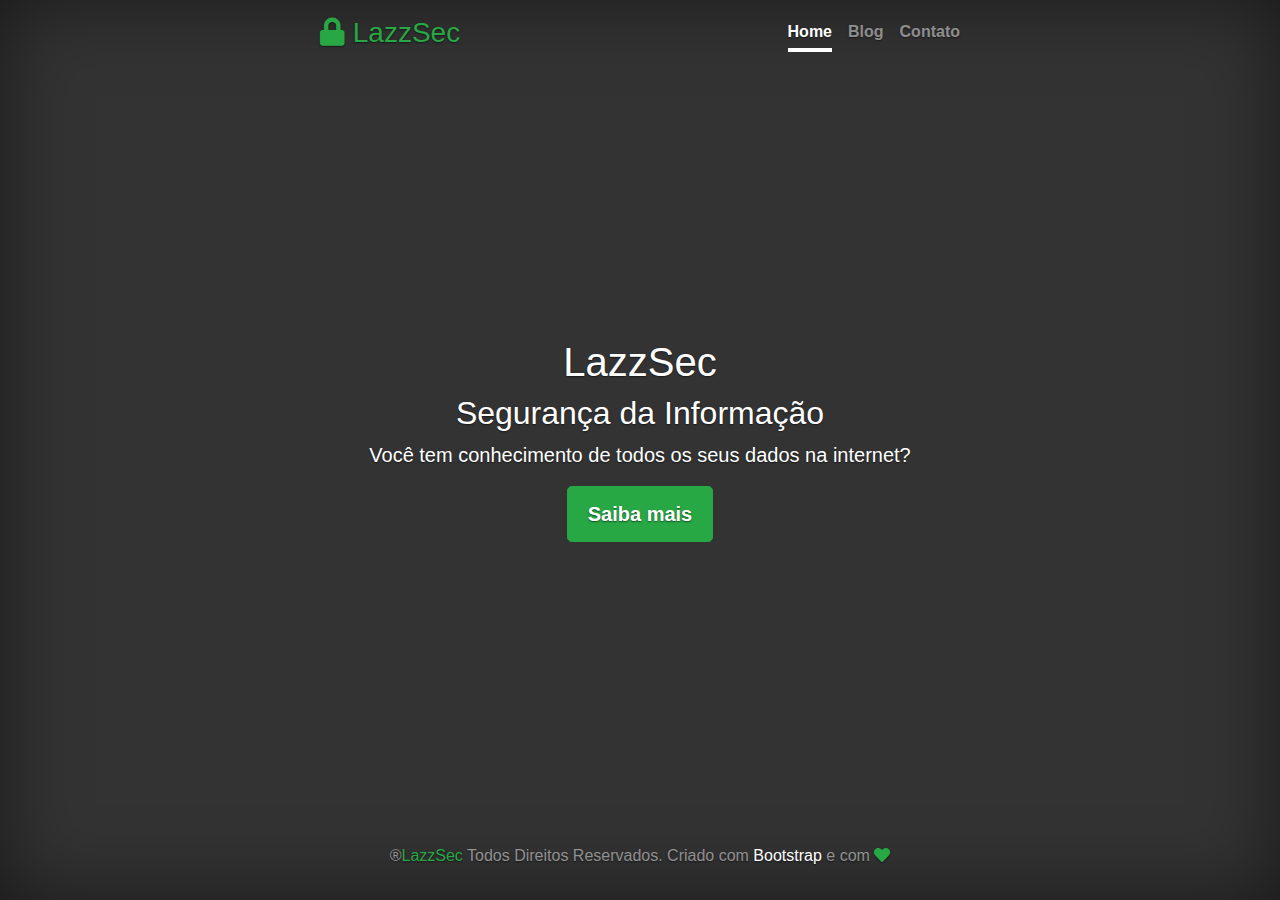
<file: index.html>
<!doctype html>
<html lang="en">
  <head>
    <meta charset="utf-8">
    <meta name="viewport" content="width=device-width, initial-scale=1, shrink-to-fit=no">
    <meta name="description" content="blog sobre tecnologia voltado para segurança da informação">
    <meta name="author" content="Michel Lazzarin">
    <link rel="icon" type="image/png" sizes="32x32" href="img/favicon.ico">
    <title>LazzSec</title>
    <link rel="stylesheet" href="https://stackpath.bootstrapcdn.com/bootstrap/4.5.2/css/bootstrap.min.css" integrity="sha384-JcKb8q3iqJ61gNV9KGb8thSsNjpSL0n8PARn9HuZOnIxN0hoP+VmmDGMN5t9UJ0Z" crossorigin="anonymous">
    <link rel="stylesheet" href="https://pro.fontawesome.com/releases/v5.13.0/css/all.css">

    <!-- Bootstrap core CSS -->
    <link href="/assets/dist/css/bootstrap.css" rel="stylesheet">
      <style>
        .bd-placeholder-img {
          font-size: 1.125rem;
          text-anchor: middle;
          -webkit-user-select: none;
          -moz-user-select: none;
          -ms-user-select: none;
          user-select: none;
        }

        @media (min-width: 768px) {
          .bd-placeholder-img-lg {
            font-size: 3.5rem;
          }
        }
      </style>
      <!-- Custom styles for this template -->
    <link href="cover.css" rel="stylesheet">
  </head>
  <body class="text-center">
    <div class="cover-container d-flex w-100 h-100 p-3 mx-auto flex-column">
  <header class="masthead mb-auto">
    <div class="inner">
      
      <h3 class="masthead-brand text-success">
        <i class="fas fa-lock"></i> LazzSec
      </h3>
      <nav class="nav nav-masthead justify-content-center">
        <a class="nav-link active" href="index.html">Home</a>
        <a class="nav-link" href="blog.html">Blog</a>
        <a class="nav-link" href="contato.html">Contato</a>
      </nav>
    </div><!--inner-->
  </header>

  <main role="main" class="inner cover">
    <h1 class="cover-heading">LazzSec</h1>
    <h2 class="cover-heading">Segurança da Informação</h2>
    <p class="lead">Você tem conhecimento de todos os seus dados na internet?</p>
    <p class="lead">
      <a href="#" class="btn btn-lg btn-success">Saiba mais</a>
    </p>
  </main>

  <footer class="mastfoot mt-auto">
    <div class="inner">
      <p>&reg;<span class="text-success">LazzSec</span> Todos Direitos Reservados. Criado com <a href="#">Bootstrap</a> e com <i class="fas fa-heart text-success"></i></p>
    </div>
  </footer>
</div><!--container fluid-->
</body>
</html>
</file>
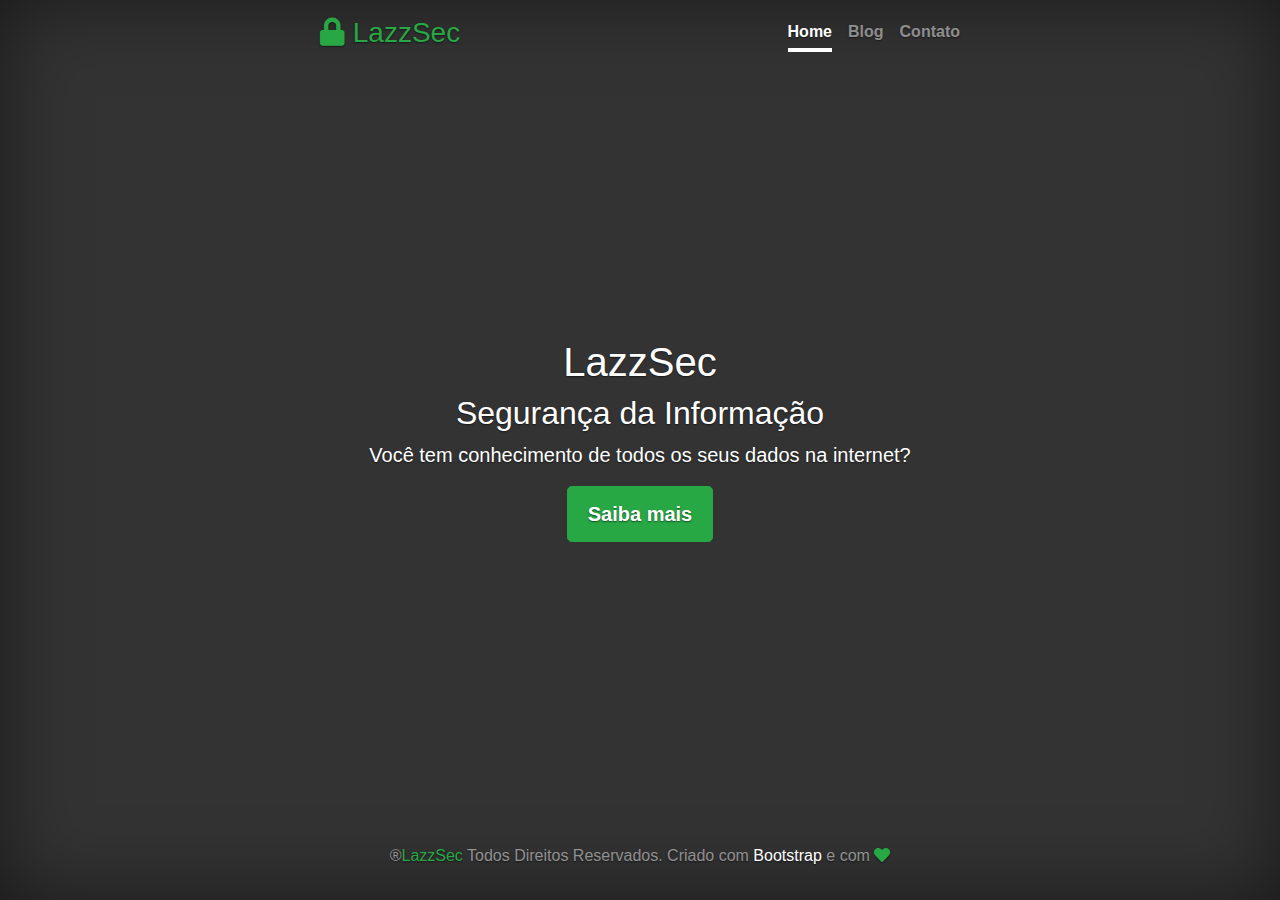
<file: cp/index.html>
<!doctype html>
<html lang="en">
  <head>
    <meta charset="utf-8">
    <meta name="viewport" content="width=device-width, initial-scale=1, shrink-to-fit=no">
    <meta name="description" content="blog sobre tecnologia voltado para segurança da informação">
    <meta name="author" content="Michel Lazzarin">
    <link rel="icon" type="image/png" sizes="32x32" href="img/favicon.ico">
    <title>LazzSec</title>
    <link rel="stylesheet" href="https://stackpath.bootstrapcdn.com/bootstrap/4.5.2/css/bootstrap.min.css" integrity="sha384-JcKb8q3iqJ61gNV9KGb8thSsNjpSL0n8PARn9HuZOnIxN0hoP+VmmDGMN5t9UJ0Z" crossorigin="anonymous">
    <link rel="stylesheet" href="https://pro.fontawesome.com/releases/v5.13.0/css/all.css">

    <!-- Bootstrap core CSS -->
    <link href="../assets/dist/css/bootstrap.css" rel="stylesheet">
      <style>
        .bd-placeholder-img {
          font-size: 1.125rem;
          text-anchor: middle;
          -webkit-user-select: none;
          -moz-user-select: none;
          -ms-user-select: none;
          user-select: none;
        }

        @media (min-width: 768px) {
          .bd-placeholder-img-lg {
            font-size: 3.5rem;
          }
        }
      </style>
      <!-- Custom styles for this template -->
    <link href="cover.css" rel="stylesheet">
  </head>
  <body class="text-center">
    <div class="cover-container d-flex w-100 h-100 p-3 mx-auto flex-column">
  <header class="masthead mb-auto">
    <div class="inner">
      
      <h3 class="masthead-brand text-success">
        <i class="fas fa-lock"></i> LazzSec
      </h3>
      <nav class="nav nav-masthead justify-content-center">
        <a class="nav-link active" href="index.html">Home</a>
        <a class="nav-link" href="blog.html">Blog</a>
        <a class="nav-link" href="contato.html">Contato</a>
      </nav>
    </div><!--inner-->
  </header>

  <main role="main" class="inner cover">
    <h1 class="cover-heading">LazzSec</h1>
    <h2 class="cover-heading">Segurança da Informação</h2>
    <p class="lead">Você tem conhecimento de todos os seus dados na internet?</p>
    <p class="lead">
      <a href="#" class="btn btn-lg btn-success">Saiba mais</a>
    </p>
  </main>

  <footer class="mastfoot mt-auto">
    <div class="inner">
      <p>&reg;<span class="text-success">LazzSec</span> Todos Direitos Reservados. Criado com <a href="#">Bootstrap</a> e com <i class="fas fa-heart text-success"></i></p>
    </div>
  </footer>
</div><!--container fluid-->
</body>
</html>
</file>
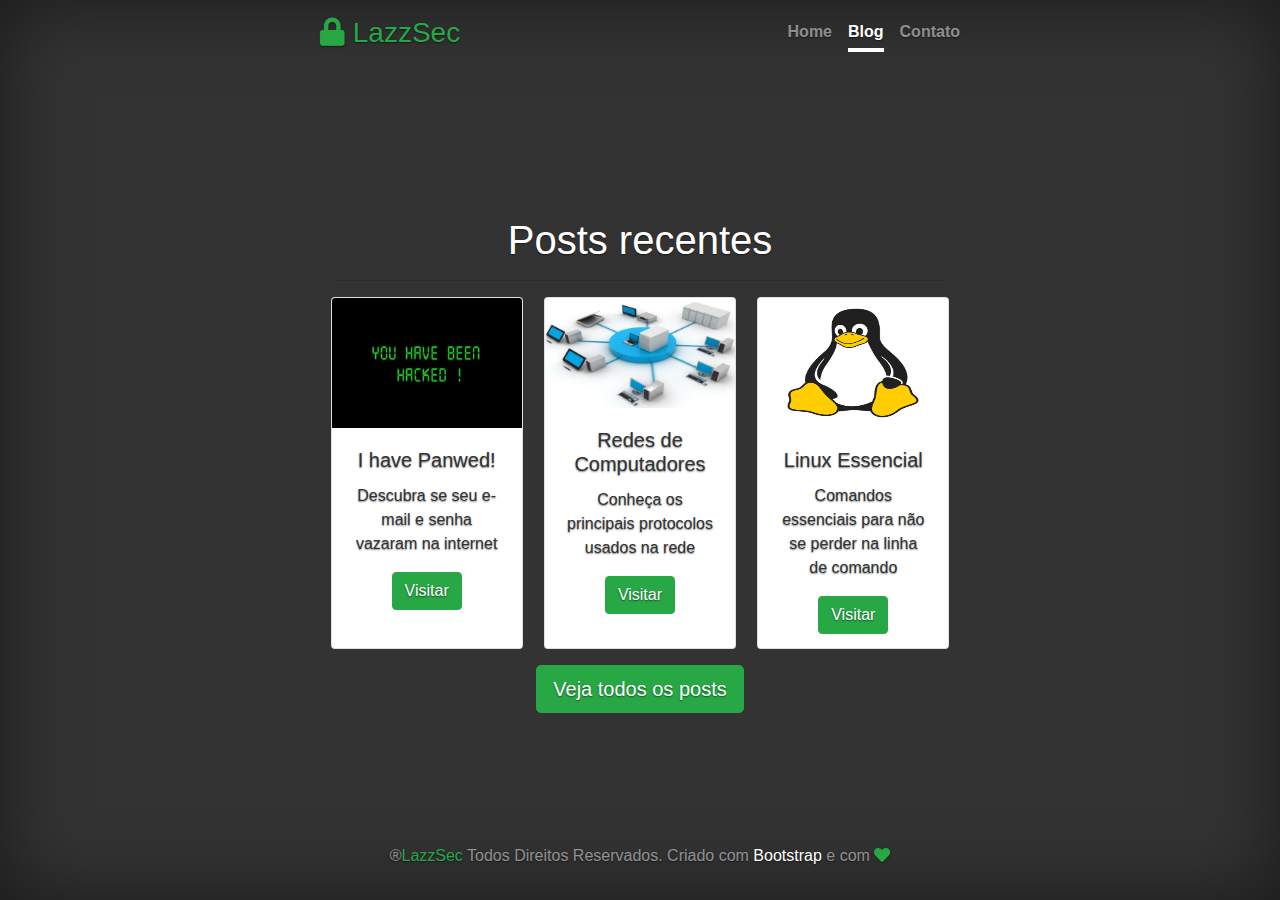
<file: blog.html>
<!doctype html>
<html lang="en">
  <head>
    <meta charset="utf-8">
    <meta name="viewport" content="width=device-width, initial-scale=1, shrink-to-fit=no">
    <meta name="description" content="blog sobre tecnologia voltado para segurança da informação">
    <meta name="author" content="Mark Otto, Jacob Thornton, and Bootstrap contributors">
    <link rel="icon" type="image/png" sizes="32x32" href="img/favicon.ico">
    <title>LazzSec</title>
    <link rel="stylesheet" href="https://stackpath.bootstrapcdn.com/bootstrap/4.5.2/css/bootstrap.min.css" integrity="sha384-JcKb8q3iqJ61gNV9KGb8thSsNjpSL0n8PARn9HuZOnIxN0hoP+VmmDGMN5t9UJ0Z" crossorigin="anonymous">
    <link rel="stylesheet" href="https://pro.fontawesome.com/releases/v5.13.0/css/all.css">

    <!-- Bootstrap core CSS -->
    <link href="/assets/dist/css/bootstrap.css" rel="stylesheet">
      <style>
        .bd-placeholder-img {
          font-size: 1.125rem;
          text-anchor: middle;
          -webkit-user-select: none;
          -moz-user-select: none;
          -ms-user-select: none;
          user-select: none;
        }

        @media (min-width: 768px) {
          .bd-placeholder-img-lg {
            font-size: 3.5rem;
          }
        }
      </style>
      <!-- Custom styles for this template -->
    <link href="cover.css" rel="stylesheet">
  </head>
  <body class="text-center">
    <div class="cover-container d-flex w-100 h-100 p-3 mx-auto flex-column">
  <header class="masthead mb-auto">
    <div class="inner">
      
      <h3 class="masthead-brand text-success">
        <i class="fas fa-lock"></i> LazzSec
      </h3>
      <nav class="nav nav-masthead justify-content-center">
        <a class="nav-link" href="index.html">Home</a>
        <a class="nav-link active" href="blog.html">Blog</a>
        <a class="nav-link" href="contato.html">Contato</a>
      </nav>
    </div><!--inner-->
  </header>

  <main>
    <div class="container artigos mt-5">
        <h1 class="text-center">
          Posts recentes
        </h1>
        <hr>
        <div class="row" style="color: #333;">
            <div class="card mx-auto pd-1" style="width: 12rem; height: 22rem;">
                <img class="card-img-top" src="img/hack.jpg" height="130px" alt="Imagem de capa do card">
                <div class="card-body">
                    <h5 class="card-title">I have Panwed!</h5>
                    <p class="card-text">Descubra se seu e-mail e senha vazaram na internet</p>
                    <a href="#" class="btn btn-success mb-auto">Visitar</a>
                </div>
            </div>

            <div class="card mx-auto pd-1" style="width: 12rem; height: 22rem;">
                <img class="card-img-top" src="img/redes.jpg" height="110px"  alt="Imagem de capa do card">
                <div class="card-body">
                    <h5 class="card-title">Redes de Computadores</h5>
                    <p class="card-text">Conheça os principais protocolos usados na rede</p>
                    <a href="#" class="btn btn-success">Visitar</a>
                </div>
            </div>

            <div class="card mx-auto pd-1" style="width: 12rem; height: 22rem;">
                <img class="card-img-top" src="img/tux1.png"  height="130px" alt="Imagem de capa do card">
                <div class="card-body">
                    <h5 class="card-title">Linux Essencial</h5>
                    <p class="card-text">Comandos essenciais para não se perder na linha de comando</p>
                    <a href="#" class="btn btn-success mb-auto">Visitar</a>
                </div>
            </div>
        </div> <!-- row -->
        
        <p class="text-center mt-3">
            <a href="post.html" class="btn btn-success btn-lg">Veja todos os posts</a>
        </p>
        
    </div> <!-- container artigos -->   
    
  </main>

  <footer class="mastfoot mt-auto">
    <div class="inner">
      <p>&reg;<span class="text-success">LazzSec</span> Todos Direitos Reservados. Criado com <a href="#">Bootstrap</a> e com <i class="fas fa-heart text-success"></i></p>
    </div>
  </footer>
</div><!--container fluid-->
</body>
</html>
</file>
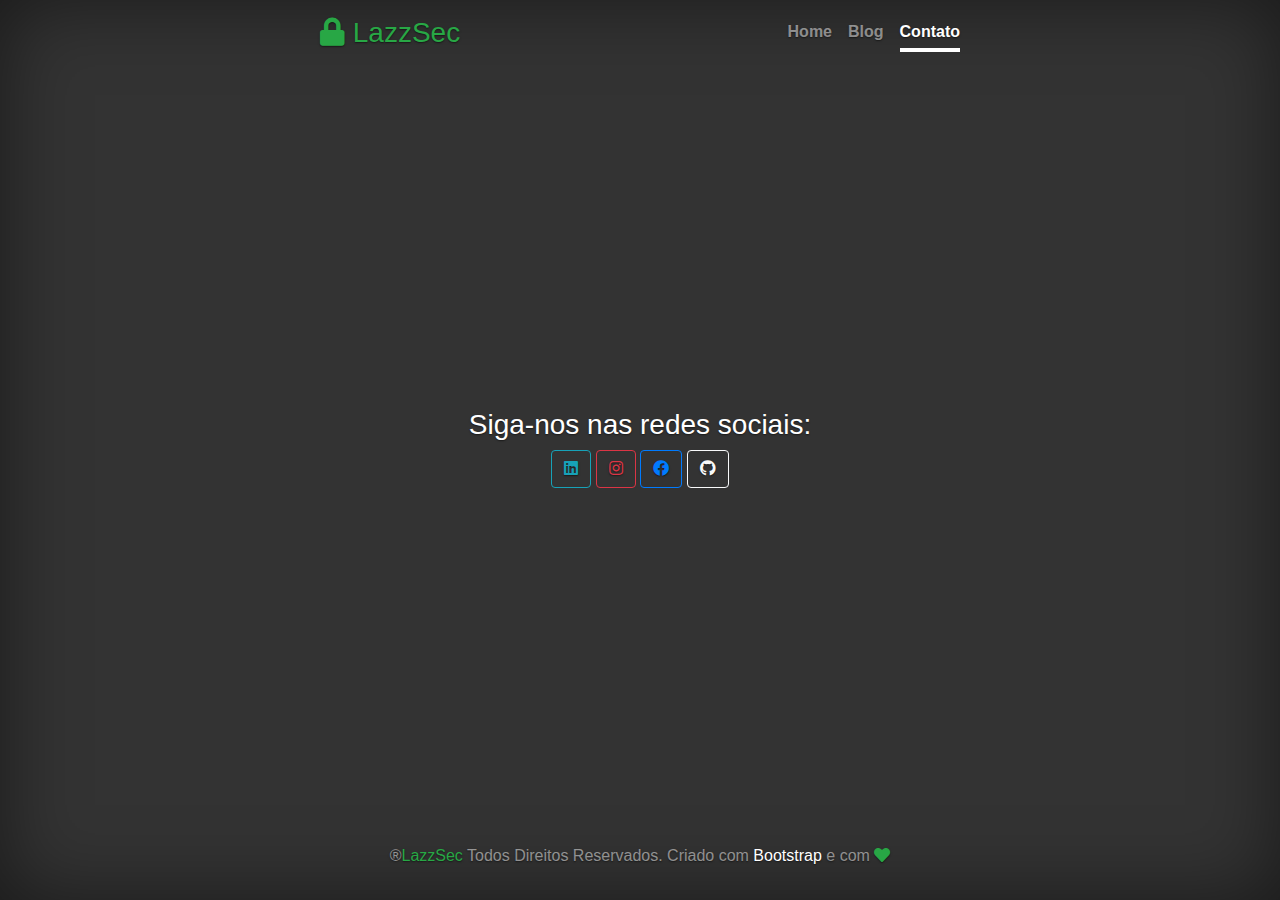
<file: contato.html>
<!doctype html>
<html lang="pt-br">
  <head>
    <meta charset="utf-8">
    <meta name="viewport" content="width=device-width, initial-scale=1, shrink-to-fit=no">
    <meta name="description" content="blog sobre tecnologia voltado para segurança da informação">
    <meta name="author" content="Michel Lazzarin">
    <link rel="icon" type="image/png" sizes="32x32" href="img/favicon.ico">
    <title>LazzSec</title>
    <link rel="stylesheet" href="https://stackpath.bootstrapcdn.com/bootstrap/4.5.2/css/bootstrap.min.css" integrity="sha384-JcKb8q3iqJ61gNV9KGb8thSsNjpSL0n8PARn9HuZOnIxN0hoP+VmmDGMN5t9UJ0Z" crossorigin="anonymous">
    <link rel="stylesheet" href="https://pro.fontawesome.com/releases/v5.13.0/css/all.css">

    <!-- Bootstrap core CSS -->
    <link href="/assets/dist/css/bootstrap.css" rel="stylesheet">
      <style>
        .bd-placeholder-img {
          font-size: 1.125rem;
          text-anchor: middle;
          -webkit-user-select: none;
          -moz-user-select: none;
          -ms-user-select: none;
          user-select: none;
        }

        @media (min-width: 768px) {
          .bd-placeholder-img-lg {
            font-size: 3.5rem;
          }
        }
      </style>
      <!-- Custom styles for this template -->
    <link href="cover.css" rel="stylesheet">
  </head>
  <body class="text-center">
    <div class="cover-container d-flex w-100 h-100 p-3 mx-auto flex-column">
  <header class="masthead mb-auto">
    <div class="inner">
      
      <h3 class="masthead-brand text-success">
        <i class="fas fa-lock"></i> LazzSec
      </h3>
      <nav class="nav nav-masthead justify-content-center">
        <a class="nav-link" href="index.html">Home</a>
        <a class="nav-link" href="blog.html">Blog</a>
        <a class="nav-link active" href="contato.html">Contato</a>
      </nav>
    </div><!--inner-->
  </header>

  <main role="main" class="text-center">
    <h3>Siga-nos nas redes sociais:</h3>
    <div class="icons-social">
        <a class="btn btn-outline-info" href="#" role="button"><i class="fab fa-linkedin"></i></a>
        <a class="btn btn-outline-danger" href="#" role="button"><i class="fab fa-instagram"></i></a>
        <a class="btn btn-outline-primary" href="#" role="button"><i class="fab fa-facebook"></i></a>
        <a class="btn btn-outline-light" href="#" role="button"><i class="fab fa-github"></i></a>
    </div>
    
    
  </main>

  <footer class="mastfoot mt-auto">
    <div class="inner">
      <p>&reg;<span class="text-success">LazzSec</span> Todos Direitos Reservados. Criado com <a href="#">Bootstrap</a> e com <i class="fas fa-heart text-success"></i></p>
    </div>
  </footer>
</div><!--container fluid-->
</body>
</html>
</file>
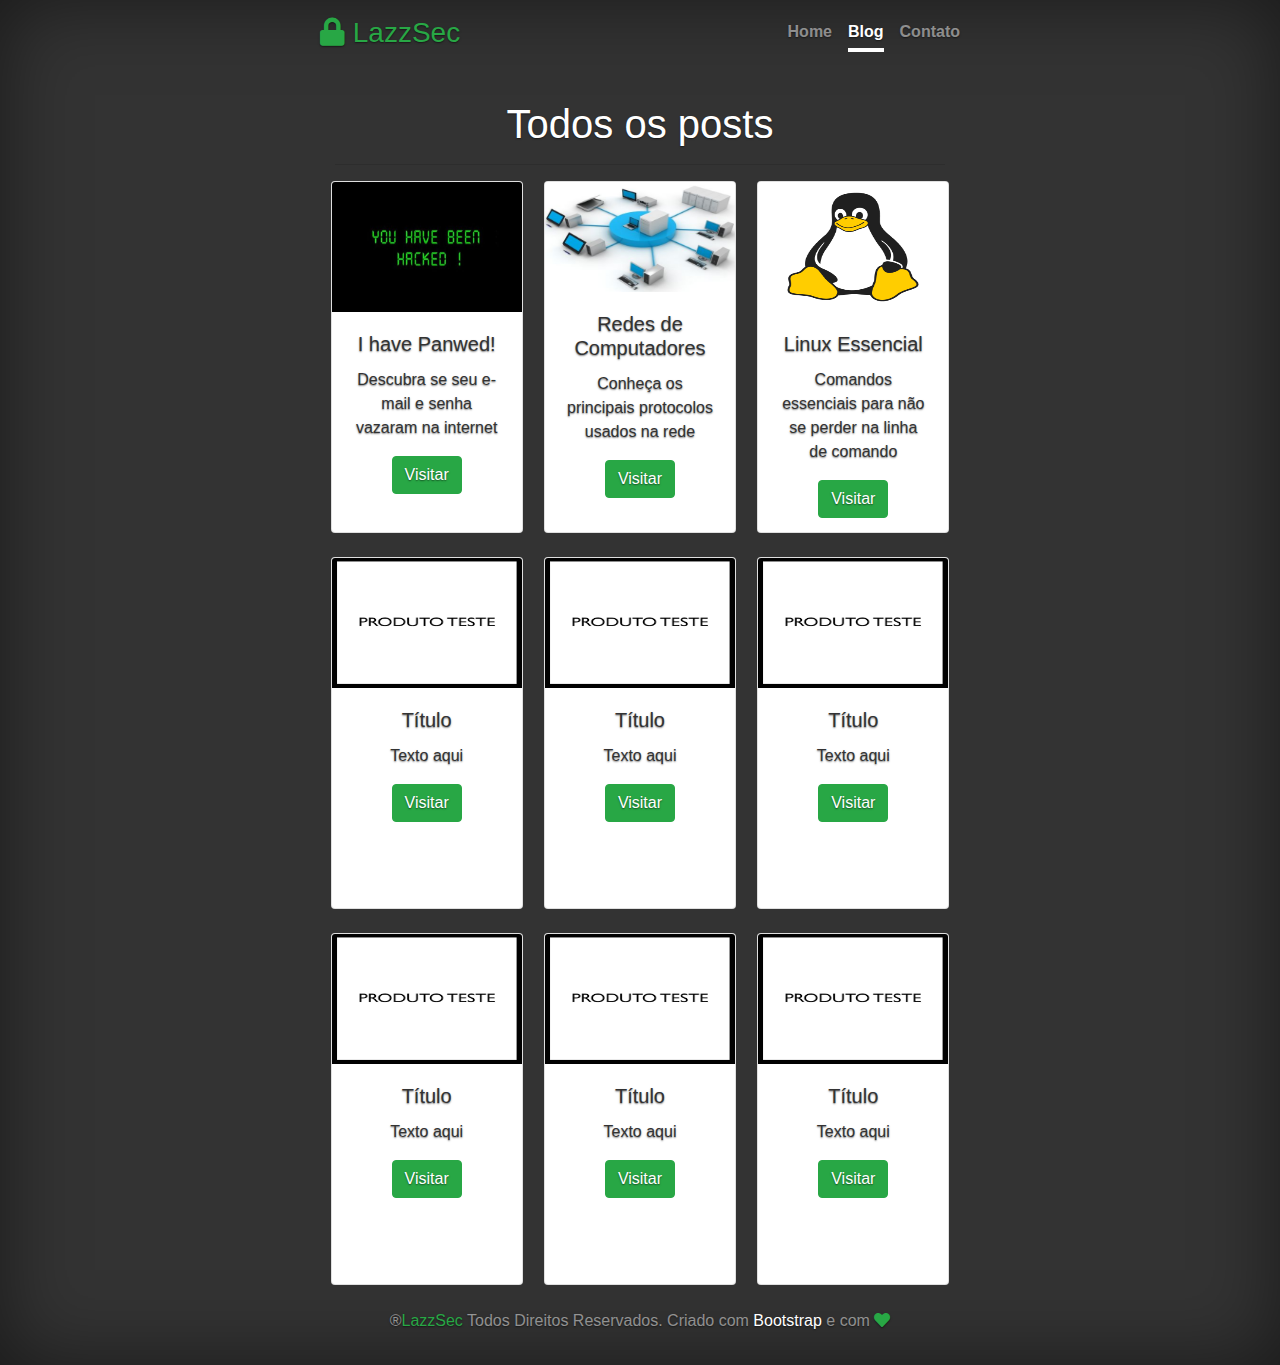
<file: post.html>
<!doctype html>
<html lang="en">
  <head>
    <meta charset="utf-8">
    <meta name="viewport" content="width=device-width, initial-scale=1, shrink-to-fit=no">
    <meta name="description" content="blog sobre tecnologia voltado para segurança da informação">
    <meta name="author" content="Mark Otto, Jacob Thornton, and Bootstrap contributors">
    <link rel="icon" type="image/png" sizes="32x32" href="img/favicon.ico">
    <title>LazzSec</title>
    <link rel="stylesheet" href="https://stackpath.bootstrapcdn.com/bootstrap/4.5.2/css/bootstrap.min.css" integrity="sha384-JcKb8q3iqJ61gNV9KGb8thSsNjpSL0n8PARn9HuZOnIxN0hoP+VmmDGMN5t9UJ0Z" crossorigin="anonymous">
    <link rel="stylesheet" href="https://pro.fontawesome.com/releases/v5.13.0/css/all.css">

    <!-- Bootstrap core CSS -->
    <link href="" rel="stylesheet">
      <style>
        .bd-placeholder-img {
          font-size: 1.125rem;
          text-anchor: middle;
          -webkit-user-select: none;
          -moz-user-select: none;
          -ms-user-select: none;
          user-select: none;
        }

        @media (min-width: 768px) {
          .bd-placeholder-img-lg {
            font-size: 3.5rem;
          }
        }
      </style>
      <!-- Custom styles for this template -->
    <link href="cover2.css" rel="stylesheet">
  </head>
  <body class="text-center">
    <div class="cover-container d-flex w-100 h-100 p-3 mx-auto flex-column">
  <header class="masthead mb-auto">
    <div class="inner">
      
      <h3 class="masthead-brand text-success">
        <i class="fas fa-lock"></i> LazzSec
      </h3>
      <nav class="nav nav-masthead justify-content-center">
        <a class="nav-link" href="index.html">Home</a>
        <a class="nav-link active" href="blog.html">Blog</a>
        <a class="nav-link" href="contato.html">Contato</a>
      </nav>
    </div><!--inner-->
  </header>

  <main>
    <div class="container artigos mt-5">
        <h1 class="text-center">
          Todos os posts
        </h1>
        <hr>
        <div class="row" style="color: #333;">
            <div class="card mx-auto pd-1" style="width: 12rem; height: 22rem;">
                <img class="card-img-top" src="img/hack.jpg" height="130px" alt="Imagem de capa do card">
                <div class="card-body">
                    <h5 class="card-title">I have Panwed!</h5>
                    <p class="card-text">Descubra se seu e-mail e senha vazaram na internet</p>
                    <a href="#" class="btn btn-success mb-auto">Visitar</a>
                </div>
            </div>

            <div class="card mx-auto pd-1" style="width: 12rem; height: 22rem;">
                <img class="card-img-top" src="img/redes.jpg" height="110px"  alt="Imagem de capa do card">
                <div class="card-body">
                    <h5 class="card-title">Redes de Computadores</h5>
                    <p class="card-text">Conheça os principais protocolos usados na rede</p>
                    <a href="#" class="btn btn-success">Visitar</a>
                </div>
            </div>

            <div class="card mx-auto pd-1" style="width: 12rem; height: 22rem;">
                <img class="card-img-top" src="img/tux1.png"  height="130px" alt="Imagem de capa do card">
                <div class="card-body">
                    <h5 class="card-title">Linux Essencial</h5>
                    <p class="card-text">Comandos essenciais para não se perder na linha de comando</p>
                    <a href="#" class="btn btn-success mb-auto">Visitar</a>
                </div>
            </div>
        </div> <!-- row -->
        <br>
        <div class="row" style="color: #333;">
            <div class="card mx-auto pd-1" style="width: 12rem; height: 22rem;">
                <img class="card-img-top" src="img/teste.png" height="130px" alt="Imagem de capa do card">
                <div class="card-body">
                    <h5 class="card-title">Título</h5>
                    <p class="card-text">Texto aqui</p>
                    <a href="#" class="btn btn-success mb-auto">Visitar</a>
                </div>
            </div>

            <div class="card mx-auto pd-1" style="width: 12rem; height: 22rem;">
                <img class="card-img-top" src="img/teste.png" height="130px"  alt="Imagem de capa do card">
                <div class="card-body">
                    <h5 class="card-title">Título</h5>
                    <p class="card-text">Texto aqui</p>
                    <a href="#" class="btn btn-success">Visitar</a>
                </div>
            </div>

            <div class="card mx-auto pd-1" style="width: 12rem; height: 22rem;">
                <img class="card-img-top" src="img/teste.png"  height="130px" alt="Imagem de capa do card">
                <div class="card-body">
                    <h5 class="card-title">Título</h5>
                    <p class="card-text">Texto aqui</p>
                    <a href="#" class="btn btn-success mb-auto">Visitar</a>
                </div>
            </div>
        </div> <!-- row -->

        <br>
        <div class="row" style="color: #333;">
            <div class="card mx-auto pd-1" style="width: 12rem; height: 22rem;">
                <img class="card-img-top" src="img/teste.png" height="130px" alt="Imagem de capa do card">
                <div class="card-body">
                    <h5 class="card-title">Título</h5>
                    <p class="card-text">Texto aqui</p>
                    <a href="#" class="btn btn-success mb-auto">Visitar</a>
                </div>
            </div>

            <div class="card mx-auto pd-1" style="width: 12rem; height: 22rem;">
                <img class="card-img-top" src="img/teste.png" height="130px"  alt="Imagem de capa do card">
                <div class="card-body">
                    <h5 class="card-title">Título</h5>
                    <p class="card-text">Texto aqui</p>
                    <a href="#" class="btn btn-success">Visitar</a>
                </div>
            </div>

            <div class="card mx-auto pd-1" style="width: 12rem; height: 22rem;">
                <img class="card-img-top" src="img/teste.png"  height="130px" alt="Imagem de capa do card">
                <div class="card-body">
                    <h5 class="card-title">Título</h5>
                    <p class="card-text">Texto aqui</p>
                    <a href="#" class="btn btn-success mb-auto">Visitar</a>
                </div>
            </div>
        </div> <!-- row -->

    </div> <!-- container artigos -->   
    
  </main>
  <br>
  <footer class="mastfoot mt-auto">
    <div class="inner">
      <p>&reg;<span class="text-success">LazzSec</span> Todos Direitos Reservados. Criado com <a href="#">Bootstrap</a> e com <i class="fas fa-heart text-success"></i></p>
    </div>
  </footer>
</div><!--container fluid-->
</body>
</html>
</file>
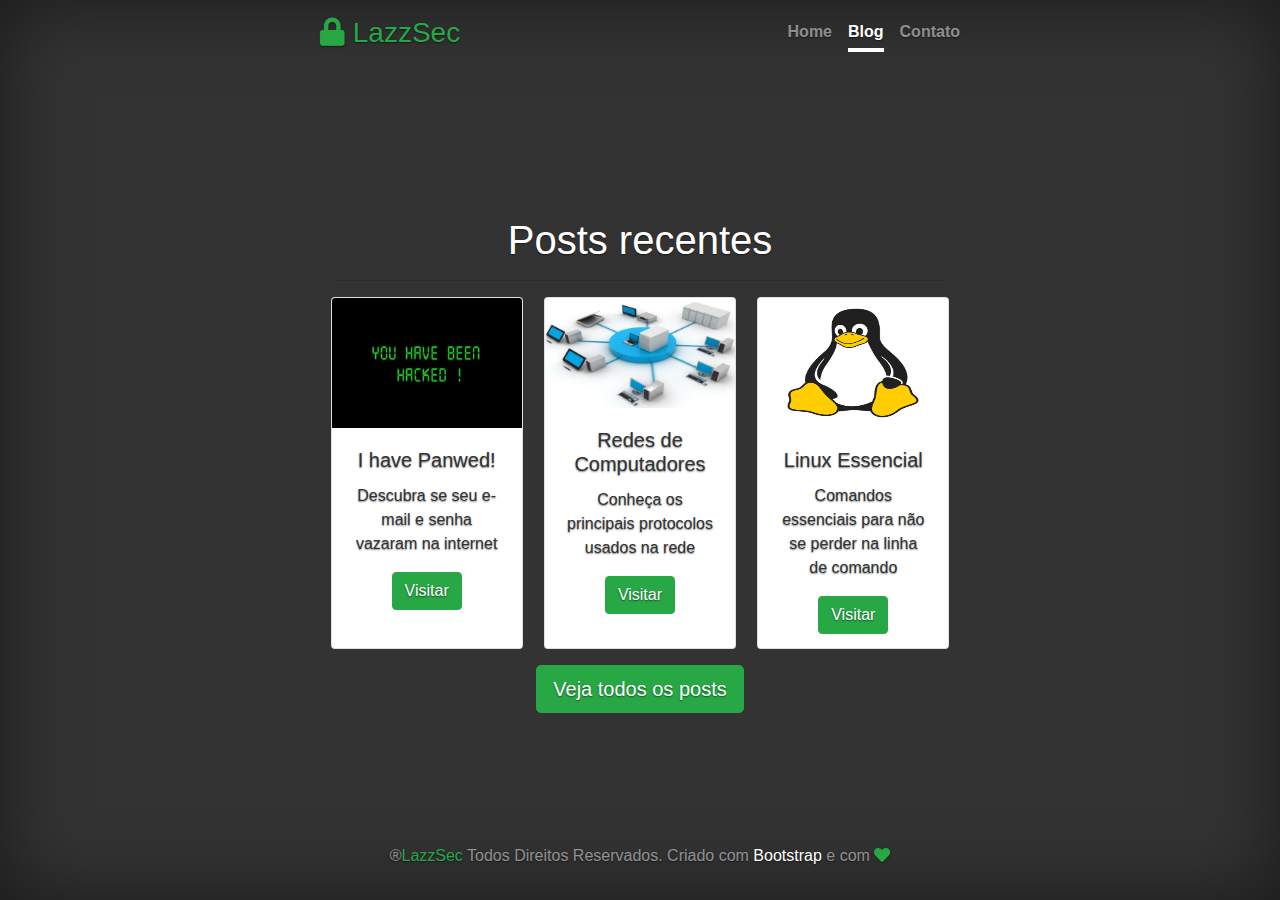
<file: cp/blog.html>
<!doctype html>
<html lang="en">
  <head>
    <meta charset="utf-8">
    <meta name="viewport" content="width=device-width, initial-scale=1, shrink-to-fit=no">
    <meta name="description" content="blog sobre tecnologia voltado para segurança da informação">
    <meta name="author" content="Mark Otto, Jacob Thornton, and Bootstrap contributors">
    <link rel="icon" type="image/png" sizes="32x32" href="img/favicon.ico">
    <title>LazzSec</title>
    <link rel="stylesheet" href="https://stackpath.bootstrapcdn.com/bootstrap/4.5.2/css/bootstrap.min.css" integrity="sha384-JcKb8q3iqJ61gNV9KGb8thSsNjpSL0n8PARn9HuZOnIxN0hoP+VmmDGMN5t9UJ0Z" crossorigin="anonymous">
    <link rel="stylesheet" href="https://pro.fontawesome.com/releases/v5.13.0/css/all.css">

    <!-- Bootstrap core CSS -->
    <link href="../assets/dist/css/bootstrap.css" rel="stylesheet">
      <style>
        .bd-placeholder-img {
          font-size: 1.125rem;
          text-anchor: middle;
          -webkit-user-select: none;
          -moz-user-select: none;
          -ms-user-select: none;
          user-select: none;
        }

        @media (min-width: 768px) {
          .bd-placeholder-img-lg {
            font-size: 3.5rem;
          }
        }
      </style>
      <!-- Custom styles for this template -->
    <link href="cover.css" rel="stylesheet">
  </head>
  <body class="text-center">
    <div class="cover-container d-flex w-100 h-100 p-3 mx-auto flex-column">
  <header class="masthead mb-auto">
    <div class="inner">
      
      <h3 class="masthead-brand text-success">
        <i class="fas fa-lock"></i> LazzSec
      </h3>
      <nav class="nav nav-masthead justify-content-center">
        <a class="nav-link" href="index.html">Home</a>
        <a class="nav-link active" href="blog.html">Blog</a>
        <a class="nav-link" href="contato.html">Contato</a>
      </nav>
    </div><!--inner-->
  </header>

  <main>
    <div class="container artigos mt-5">
        <h1 class="text-center">
          Posts recentes
        </h1>
        <hr>
        <div class="row" style="color: #333;">
            <div class="card mx-auto pd-1" style="width: 12rem; height: 22rem;">
                <img class="card-img-top" src="img/hack.jpg" height="130px" alt="Imagem de capa do card">
                <div class="card-body">
                    <h5 class="card-title">I have Panwed!</h5>
                    <p class="card-text">Descubra se seu e-mail e senha vazaram na internet</p>
                    <a href="#" class="btn btn-success mb-auto">Visitar</a>
                </div>
            </div>

            <div class="card mx-auto pd-1" style="width: 12rem; height: 22rem;">
                <img class="card-img-top" src="img/redes.jpg" height="110px"  alt="Imagem de capa do card">
                <div class="card-body">
                    <h5 class="card-title">Redes de Computadores</h5>
                    <p class="card-text">Conheça os principais protocolos usados na rede</p>
                    <a href="#" class="btn btn-success">Visitar</a>
                </div>
            </div>

            <div class="card mx-auto pd-1" style="width: 12rem; height: 22rem;">
                <img class="card-img-top" src="img/tux1.png"  height="130px" alt="Imagem de capa do card">
                <div class="card-body">
                    <h5 class="card-title">Linux Essencial</h5>
                    <p class="card-text">Comandos essenciais para não se perder na linha de comando</p>
                    <a href="#" class="btn btn-success mb-auto">Visitar</a>
                </div>
            </div>
        </div> <!-- row -->
        
        <p class="text-center mt-3">
            <a href="post.html" class="btn btn-success btn-lg">Veja todos os posts</a>
        </p>
        
    </div> <!-- container artigos -->   
    
  </main>

  <footer class="mastfoot mt-auto">
    <div class="inner">
      <p>&reg;<span class="text-success">LazzSec</span> Todos Direitos Reservados. Criado com <a href="#">Bootstrap</a> e com <i class="fas fa-heart text-success"></i></p>
    </div>
  </footer>
</div><!--container fluid-->
</body>
</html>
</file>
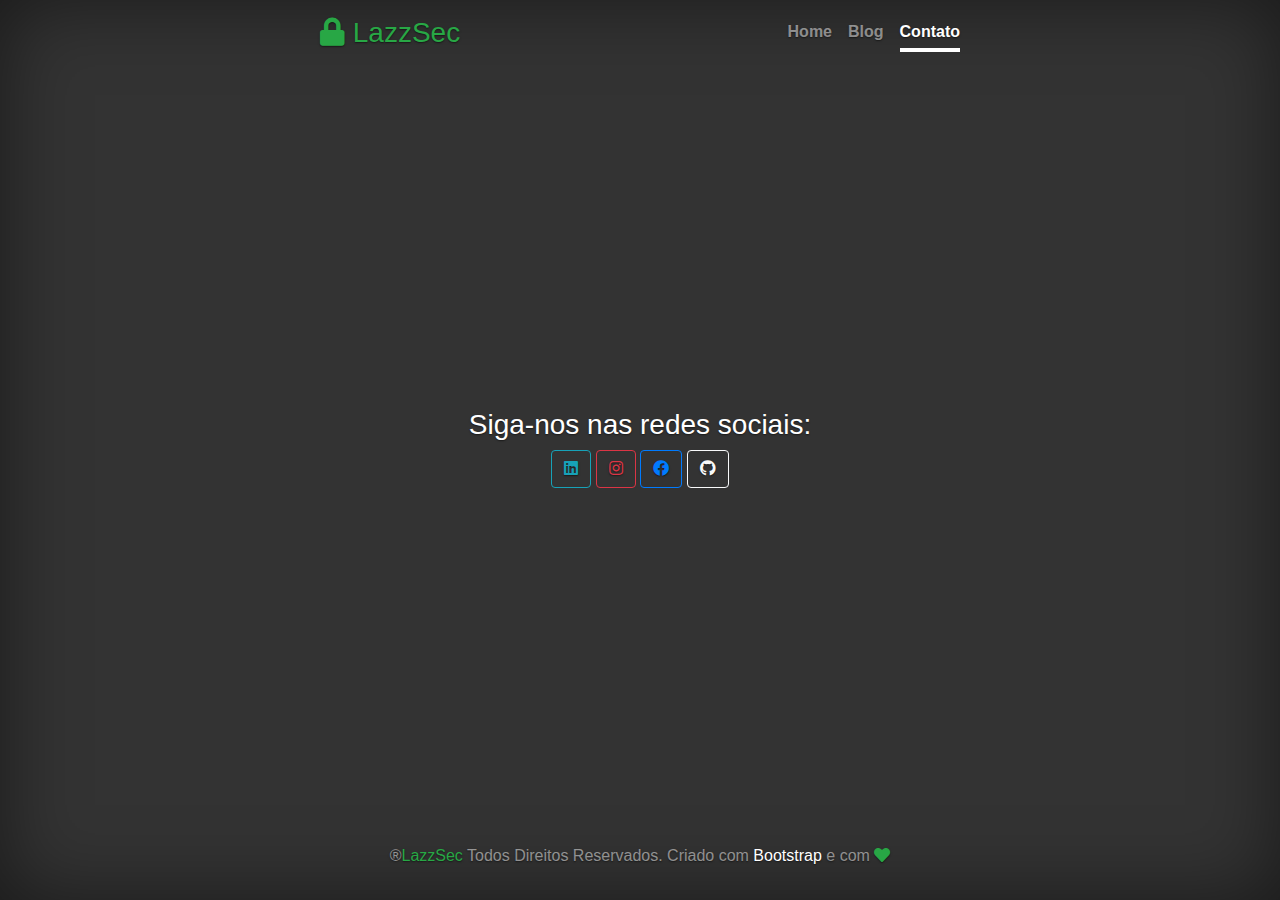
<file: cp/contato.html>
<!doctype html>
<html lang="pt-br">
  <head>
    <meta charset="utf-8">
    <meta name="viewport" content="width=device-width, initial-scale=1, shrink-to-fit=no">
    <meta name="description" content="blog sobre tecnologia voltado para segurança da informação">
    <meta name="author" content="Michel Lazzarin">
    <link rel="icon" type="image/png" sizes="32x32" href="img/favicon.ico">
    <title>LazzSec</title>
    <link rel="stylesheet" href="https://stackpath.bootstrapcdn.com/bootstrap/4.5.2/css/bootstrap.min.css" integrity="sha384-JcKb8q3iqJ61gNV9KGb8thSsNjpSL0n8PARn9HuZOnIxN0hoP+VmmDGMN5t9UJ0Z" crossorigin="anonymous">
    <link rel="stylesheet" href="https://pro.fontawesome.com/releases/v5.13.0/css/all.css">

    <!-- Bootstrap core CSS -->
    <link href="../assets/dist/css/bootstrap.css" rel="stylesheet">
      <style>
        .bd-placeholder-img {
          font-size: 1.125rem;
          text-anchor: middle;
          -webkit-user-select: none;
          -moz-user-select: none;
          -ms-user-select: none;
          user-select: none;
        }

        @media (min-width: 768px) {
          .bd-placeholder-img-lg {
            font-size: 3.5rem;
          }
        }
      </style>
      <!-- Custom styles for this template -->
    <link href="cover.css" rel="stylesheet">
  </head>
  <body class="text-center">
    <div class="cover-container d-flex w-100 h-100 p-3 mx-auto flex-column">
  <header class="masthead mb-auto">
    <div class="inner">
      
      <h3 class="masthead-brand text-success">
        <i class="fas fa-lock"></i> LazzSec
      </h3>
      <nav class="nav nav-masthead justify-content-center">
        <a class="nav-link" href="index.html">Home</a>
        <a class="nav-link" href="blog.html">Blog</a>
        <a class="nav-link active" href="contato.html">Contato</a>
      </nav>
    </div><!--inner-->
  </header>

  <main role="main" class="text-center">
    <h3>Siga-nos nas redes sociais:</h3>
    <div class="icons-social">
        <a class="btn btn-outline-info" href="#" role="button"><i class="fab fa-linkedin"></i></a>
        <a class="btn btn-outline-danger" href="#" role="button"><i class="fab fa-instagram"></i></a>
        <a class="btn btn-outline-primary" href="#" role="button"><i class="fab fa-facebook"></i></a>
        <a class="btn btn-outline-light" href="#" role="button"><i class="fab fa-github"></i></a>
    </div>
    
    
  </main>

  <footer class="mastfoot mt-auto">
    <div class="inner">
      <p>&reg;<span class="text-success">LazzSec</span> Todos Direitos Reservados. Criado com <a href="#">Bootstrap</a> e com <i class="fas fa-heart text-success"></i></p>
    </div>
  </footer>
</div><!--container fluid-->
</body>
</html>
</file>
<file: cover.css>
/*
 * Globals
 */

/* Links */

a,
a:focus,
a:hover {
  color: #fff;
}

/* Custom default button */
.btn-secondary,
.btn-secondary:hover,
.btn-secondary:focus {
  color: #333;
  text-shadow: none; /* Prevent inheritance from `body` */
  background-color: #fff;
  border: .05rem solid #fff;
}


/*
 * Base structure
 */

html,
body {
  height: 100%;
  background-color: #333;
  
  
}

body {
  display: -ms-flexbox;
  display: flex;
  color: #fff;
  text-shadow: 0 .05rem .1rem rgba(0, 0, 0, .5);
  box-shadow: inset 0 0 5rem rgba(0, 0, 0, .5);
  background-repeat: no-repeat;
  background-size: cover;
}

.cover-container {
  max-width: 42em;
}


/*
 * Header
 */
.masthead {
  margin-bottom: 2rem;
}

.masthead-brand {
  margin-bottom: 0;
}

.nav-masthead .nav-link {
  padding: .25rem 0;
  font-weight: 700;
  color: rgba(255, 255, 255, .5);
  background-color: transparent;
  border-bottom: .25rem solid transparent;
}

.nav-masthead .nav-link:hover,
.nav-masthead .nav-link:focus {
  border-bottom-color: rgba(255, 255, 255, .25);
}

.nav-masthead .nav-link + .nav-link {
  margin-left: 1rem;
}

.nav-masthead .active {
  color: #fff;
  border-bottom-color: #fff;
}

@media (min-width: 48em) {
  .masthead-brand {
    float: left;
  }
  .nav-masthead {
    float: right;
  }
}


/*
 * Cover
 */
.cover {
  padding: 0 1.5rem;
  
}
.cover .btn-lg {
  padding: .75rem 1.25rem;
  font-weight: 700;
}


/*
 * Footer
 */
.mastfoot {
  color: rgba(255, 255, 255, .5);
}
</file>
<file: cp/cover.css>
/*
 * Globals
 */

/* Links */

a,
a:focus,
a:hover {
  color: #fff;
}

/* Custom default button */
.btn-secondary,
.btn-secondary:hover,
.btn-secondary:focus {
  color: #333;
  text-shadow: none; /* Prevent inheritance from `body` */
  background-color: #fff;
  border: .05rem solid #fff;
}


/*
 * Base structure
 */

html,
body {
  height: 100%;
  background-color: #333;
  
  
}

body {
  display: -ms-flexbox;
  display: flex;
  color: #fff;
  text-shadow: 0 .05rem .1rem rgba(0, 0, 0, .5);
  box-shadow: inset 0 0 5rem rgba(0, 0, 0, .5);
  background-repeat: no-repeat;
  background-size: cover;
}

.cover-container {
  max-width: 42em;
}


/*
 * Header
 */
.masthead {
  margin-bottom: 2rem;
}

.masthead-brand {
  margin-bottom: 0;
}

.nav-masthead .nav-link {
  padding: .25rem 0;
  font-weight: 700;
  color: rgba(255, 255, 255, .5);
  background-color: transparent;
  border-bottom: .25rem solid transparent;
}

.nav-masthead .nav-link:hover,
.nav-masthead .nav-link:focus {
  border-bottom-color: rgba(255, 255, 255, .25);
}

.nav-masthead .nav-link + .nav-link {
  margin-left: 1rem;
}

.nav-masthead .active {
  color: #fff;
  border-bottom-color: #fff;
}

@media (min-width: 48em) {
  .masthead-brand {
    float: left;
  }
  .nav-masthead {
    float: right;
  }
}


/*
 * Cover
 */
.cover {
  padding: 0 1.5rem;
  
}
.cover .btn-lg {
  padding: .75rem 1.25rem;
  font-weight: 700;
}


/*
 * Footer
 */
.mastfoot {
  color: rgba(255, 255, 255, .5);
}
</file>
<file: cover2.css>
/*
 * Globals
 */

/* Links */

a,
a:focus,
a:hover {
  color: #fff;
}

/* Custom default button */
.btn-secondary,
.btn-secondary:hover,
.btn-secondary:focus {
  color: #333;
  text-shadow: none; /* Prevent inheritance from `body` */
  background-color: #fff;
  border: .05rem solid #fff;
}


/*
 * Base structure
 */

html,
body {
  
  background-color: #333;
  
  
}

body {
  display: -ms-flexbox;
  display: flex;
  color: #fff;
  text-shadow: 0 .05rem .1rem rgba(0, 0, 0, .5);
  box-shadow: inset 0 0 5rem rgba(0, 0, 0, .5);
  background-repeat: no-repeat;
  background-size: cover;
}

.cover-container {
  max-width: 42em;
}


/*
 * Header
 */
.masthead {
  margin-bottom: 2rem;
}

.masthead-brand {
  margin-bottom: 0;
}

.nav-masthead .nav-link {
  padding: .25rem 0;
  font-weight: 700;
  color: rgba(255, 255, 255, .5);
  background-color: transparent;
  border-bottom: .25rem solid transparent;
}

.nav-masthead .nav-link:hover,
.nav-masthead .nav-link:focus {
  border-bottom-color: rgba(255, 255, 255, .25);
}

.nav-masthead .nav-link + .nav-link {
  margin-left: 1rem;
}

.nav-masthead .active {
  color: #fff;
  border-bottom-color: #fff;
}

@media (min-width: 48em) {
  .masthead-brand {
    float: left;
  }
  .nav-masthead {
    float: right;
  }
}


/*
 * Cover
 */
.cover {
  padding: 0 1.5rem;
  
}
.cover .btn-lg {
  padding: .75rem 1.25rem;
  font-weight: 700;
}


/*
 * Footer
 */
.mastfoot {
  color: rgba(255, 255, 255, .5);
}
</file>
